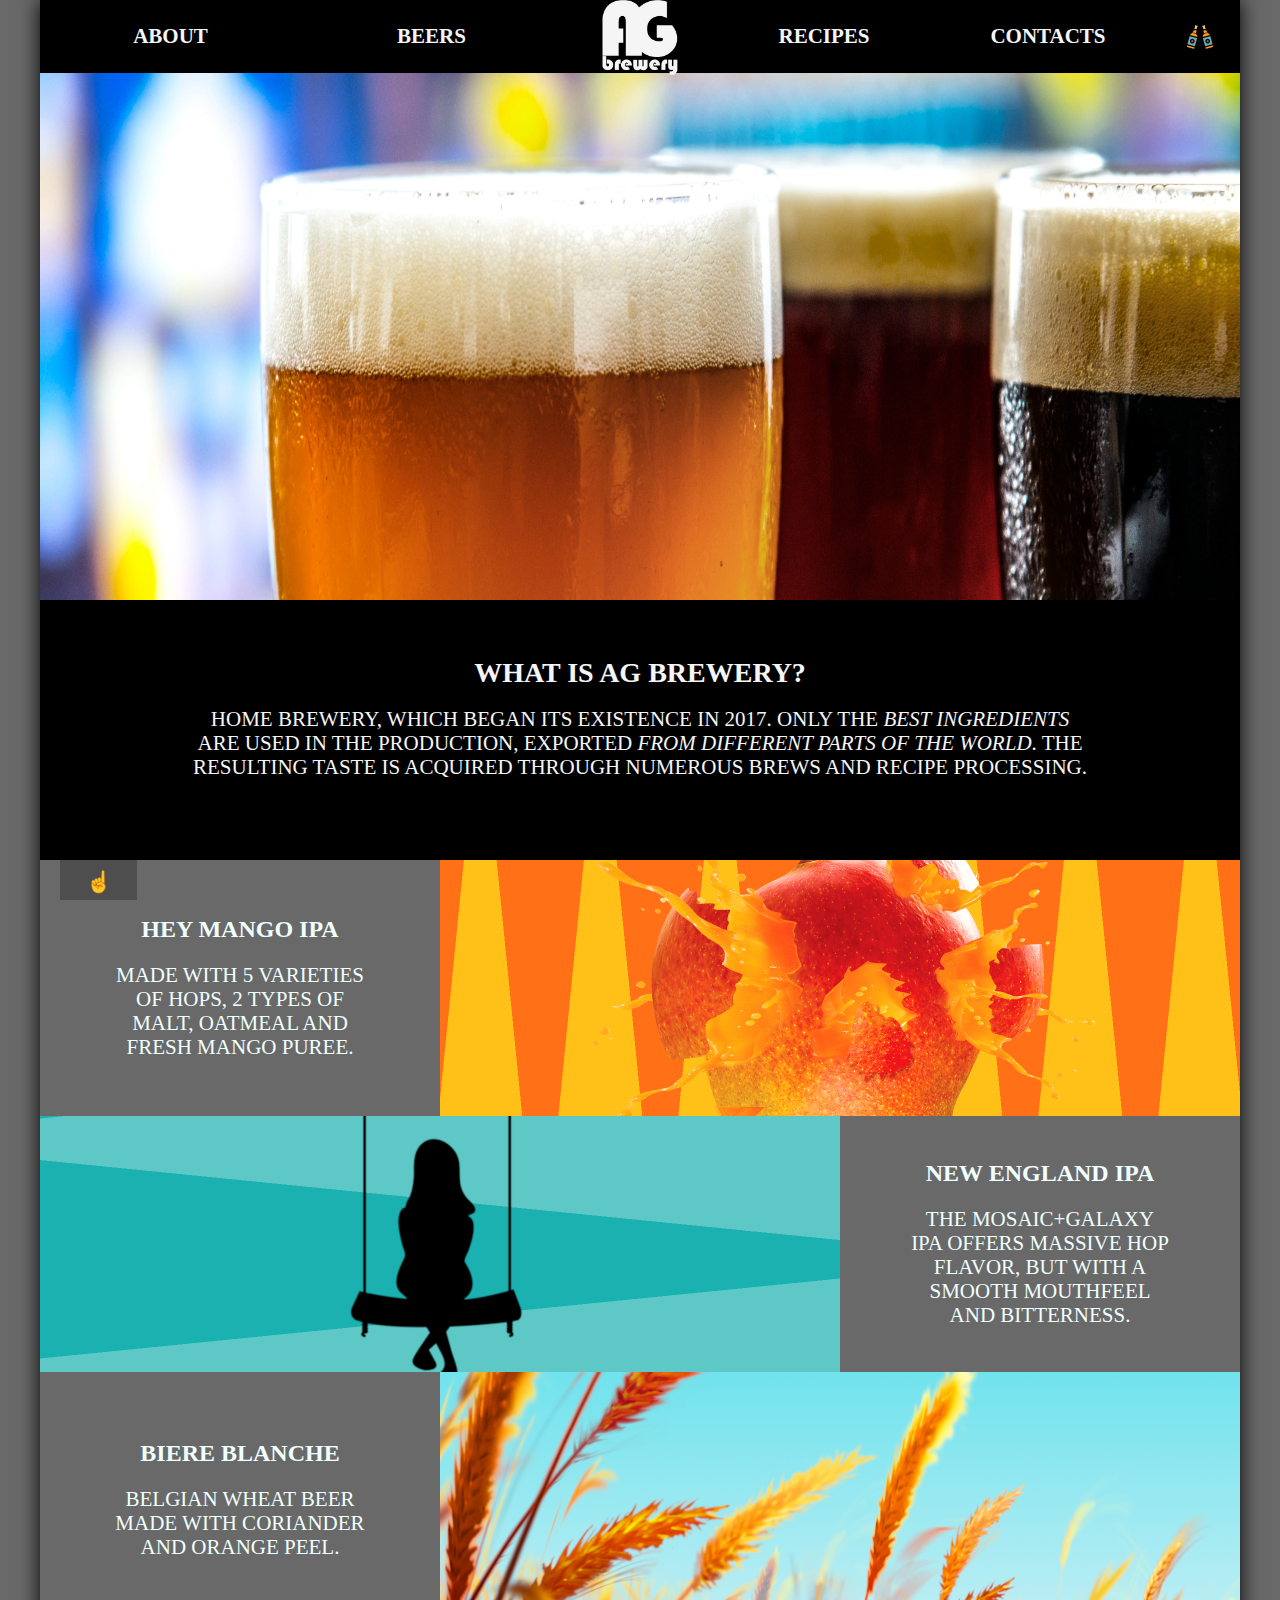
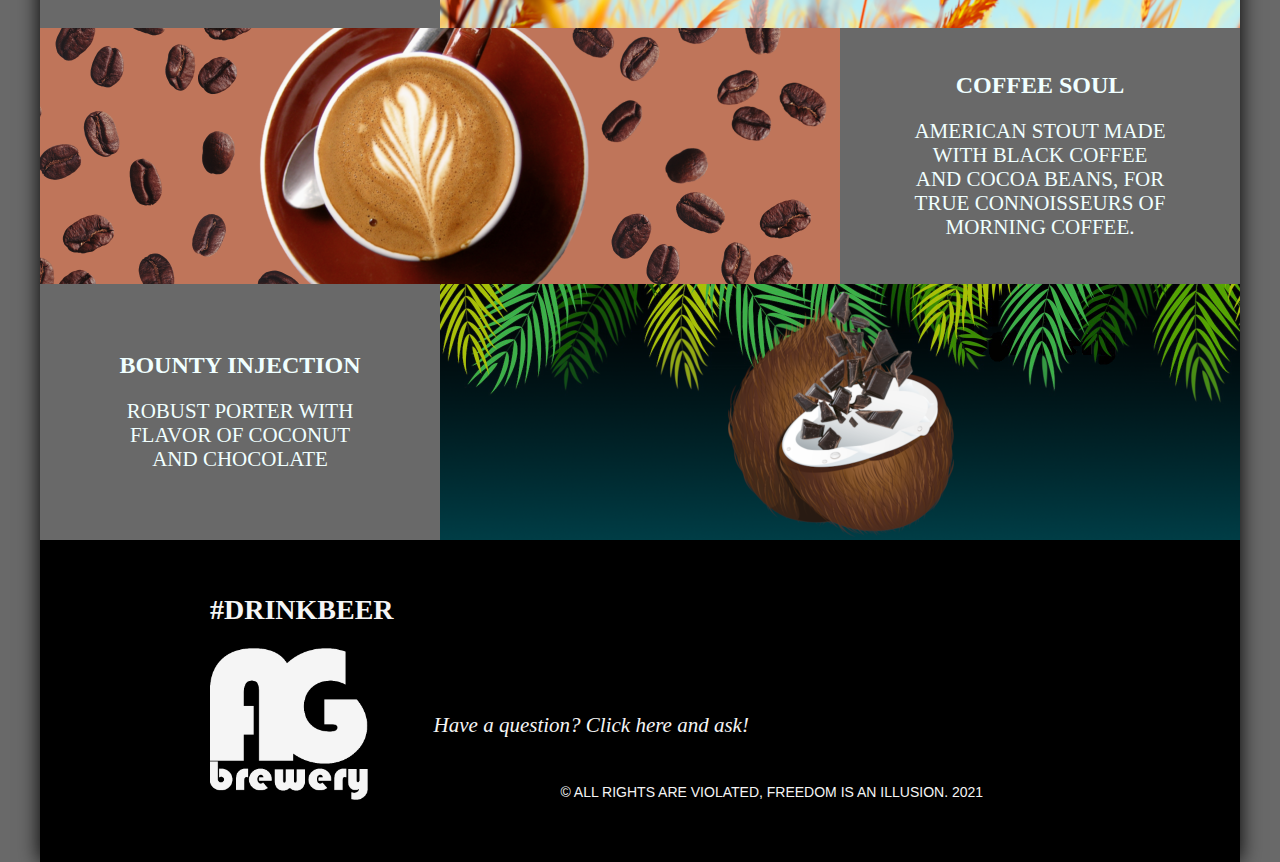
<file: AG Brewery/index.html>
<!DOCTYPE html>

<html lang="eng">
  <head>
    <meta charset="utf-8"/>
    <meta name="description" content="Micro brewery from Haifa, Israel.">
    <link rel="icon" href="files/AGbrewery.png" type="image/icon type" />
    <title>AG Brewery</title>
    <link href="css/normalize.css" rel="stylesheet" />
    <link href="css/style.css" rel="stylesheet" />
  </head>

  <body class="container">
    <header class="header">
      <nav>
        <ul class="navigation-list">
          <li class="nav-item"><a class="link" href="#anc1">about</a></li>
          <li class="nav-item"><a class="link" href="#anc2">beers</a></li>
          <li class="nav-item">
            <a class="header-logo"><img src="files/AG-whitesmoke.png" width="75" height="75"></a>
          </li>
          <li class="nav-item">
            <a class="link" href="recipes.html">recipes</a>
          </li>
          <li class="nav-item"><a class="link" href="#anc3">contacts</a></li>
          <li class="nav-item-sign-in">
            <button type="button" class="sign-in-button" title="Sign-in">
              <img src="files/sign-in-img.png" width="32" height="32">
            </button>
          </li>
        </ul>
      </nav>
    </header>

    <main>
      <section id="anc1" class="what-is-ag-brewery">
        <strong class="bold index-title">what is ag brewery?</strong>
        <p class="paragraph">
          Home brewery, which began its existence in 2017. Only the <em>best
          ingredients</em> are used in the production, exported <em>from different parts
          of the world</em>. The resulting taste is acquired through numerous brews
          and recipe processing.
        </p>
      </section>

      <section id="anc2" class="card our-beer">
        <div class="beer-description">
          <h2 style="font-family: SPOOKY MONSTER" class="beer-name">hey mango ipa</h2>
          <p>
            Made with 5 varieties of hops, 2 types of malt, oatmeal and fresh
            mango puree.
          </p>
        </div>
        <a class="img-link" target="_blank" href="https://www.brewersfriend.com/homebrew/recipe/view/369037/hey-mango-ipa"><img src="img/HMIPA.png" width="800" height="256" alt="Hey Mango IPA"/></a>
      </section>

      <section class="card our-beer">
        <a class="img-link" target="_blank" href="https://www.brewersfriend.com/homebrew/recipe/view/725930/24-neipa-2-0">
          <img
            src="img/NEIPA.png"
            width="800"
            height="256"
            alt="New England IPA"
          />
        </a>
        <div class=" beer-description">
          <h2 class="beer-name">new england ipa</h2>
          <p>
            The Mosaic+galaxy IPA offers massive hop flavor, but with a smooth
            mouthfeel and bitterness.
          </p>
        </div>
      </section>

      <section class="card our-beer">
        <div class=" beer-description">
          <h2 style="font-family: Chalkduster" class="beer-name">
            biere blanche
          </h2>
          <p>Belgian wheat beer made with coriander and orange peel.</p>
        </div>
        <a class="img-link" target="_blank" href="https://www.brewersfriend.com/homebrew/recipe/view/162479/bire-blanche">
          <img src="img/wheat.png" width="800" height="256" alt="Biere Blanche" />
        </a>
      </section>

      <section class="card our-beer">
        <a class="img-link" target="_blank" href="https://www.brewersfriend.com/homebrew/recipe/view/630588/chocolate-coffee-stout">
          <img
            src="img/CoffeeSoul.png"
            width="800"
            height="256"
            alt="Coffee Soul"
          />
        </a>
        <div class=" beer-description">
          <h2 style="font-family: Apple Chancery" class="beer-name">
            coffee soul
          </h2>
          <p>
            American stout made with black coffee and cocoa beans, for true
            connoisseurs of morning coffee.
          </p>
        </div>
      </section>

      <section class="card our-beer">
        <div class=" beer-description">
          <h2 style="font-family: Bounty" class="beer-name">
            Bounty Injection
          </h2>
          <p>robust porter with flavor of coconut and chocolate</p>
        </div>

        <a class="img-link" target="_blank" href="https://www.brewersfriend.com/homebrew/recipe/view/391583/chocolate-coconut-porter">
          <img
            src="img/bounty injection.png"
            width="800"
            height="256"
            alt="Bounty Injection"
          />
        </a>
      </section>

      <div id="back-top">
        <a href="#" onclick="return up()">☝</a>
      </div>
    </main>

    <footer id="anc3" class="footer">
      <ul class="footer--left-column">
        <li><strong class="bold">#drinkbeer</strong></li>
        <br>
        <li><img src="files/AG-whitesmoke.png" width="158px" height="152px"/></li>
      </ul>
      
      <ul class="footer--right-column">
        <li><address class="write-to-author">
        <p>Have a question? Click <a class="write-to-author" href="mailto:gorodov1993@gmail.com?subject=Hey, dude! I have a question!">here</a> and ask!</p>
        </address></li>
        <li><p><small class="copyright">© All rights are violated, freedom is an illusion. 2021</small></p></li>
      </ul>
      
    </footer>

    <script
      type="text/javascript"
      src="https://ajax.googleapis.com/ajax/libs/jquery/1.10.1/jquery.min.js"
    ></script>
    <script>
      $("a[href*=#]").bind("click", function (e) {
        var anchor = $(this);
        $("html, body")
          .stop()
          .animate(
            {
              scrollTop: $(anchor.attr("href")).offset().top,
            },
            700
          );
        e.preventDefault();
      });
    </script>

    <script type="text/javascript">
      function up() {
        var top = Math.max(
          document.body.scrollTop,
          document.documentElement.scrollTop
        );
        if (top > 0) {
          window.scrollBy(0, (top + 100) / -10);
          t = setTimeout("up()", 20);
        } else clearTimeout(t);
        return false;
      }
    </script>

    <script type="text/javascript">
      (function ($) {
        $(function () {
          $("#up").click(function () {
            $("body,html").animate({ scrollTop: 0 }, 500);
            return false;
          });
        });
      })(jQuery);
    </script>
  </body>
</html>
</file>
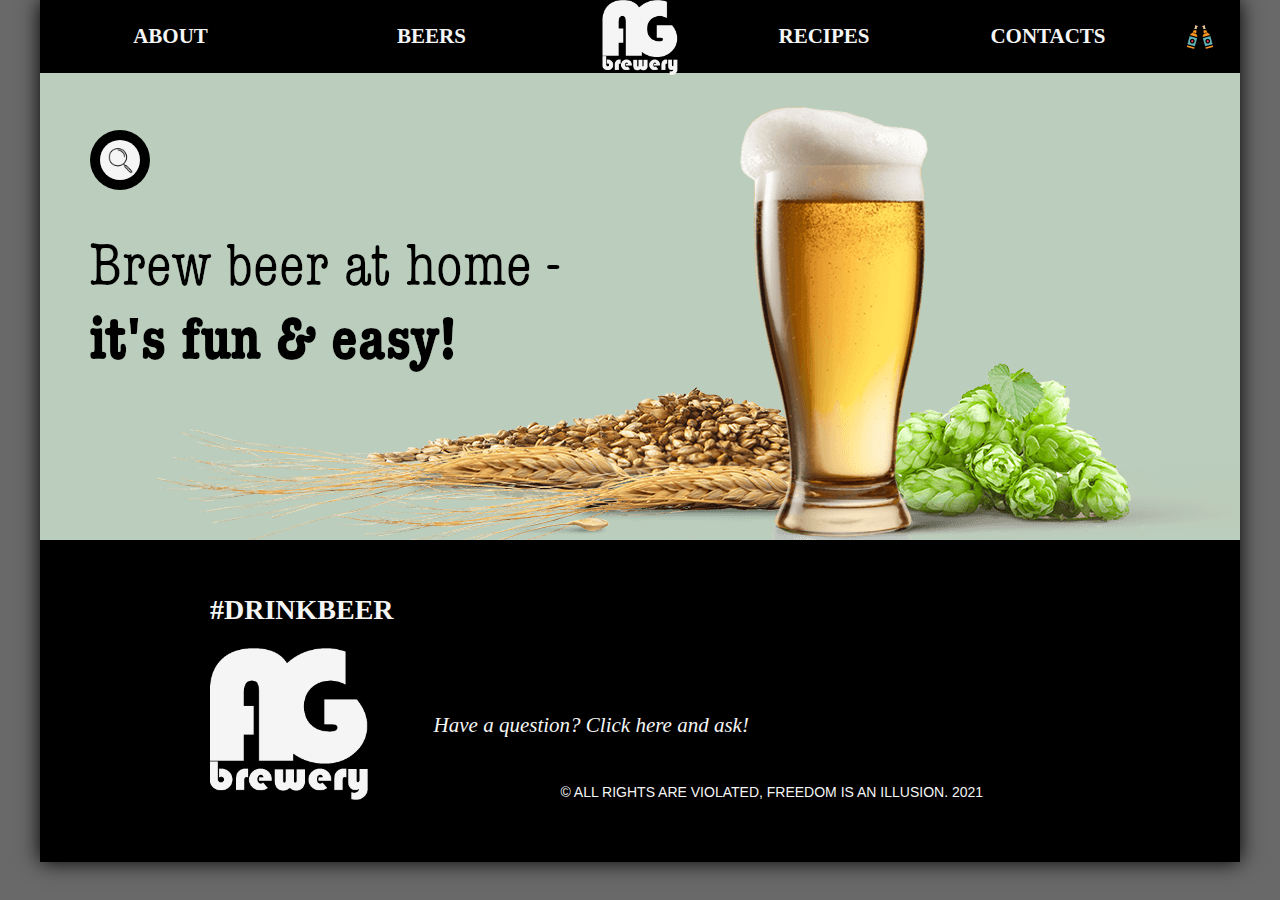
<file: AG Brewery/recipes.html>
<!DOCTYPE html>
<html lang="eng">

<head>
    <meta charset="utf-8">
    <link rel="icon" href="files/AGbrewery.png" type="image/icon type">
    <title>Recipes</title>
    <link href="css/normalize.css" rel="stylesheet">
    <link href="css/style.css" rel="stylesheet">
</head>

<body class="container">

    <header class="header-recipes">
        <nav>
            <ul class = "navigation-list">
                <li class = "nav-item"><a class = "link" href="index.html#anc1">about</a></li>
                <li class = "nav-item"><a class = "link" href="index.html#anc2">beers</a></li>
                <li class="nav-item">
                    <a class="header-logo" href="index.html"><img src="files/AG-whitesmoke.png" width="75" height="75"></a>
                  </li>
                <li class = "nav-item"><a class = "link" href="recipes.html">recipes</a></li>
                <li class = "nav-item"><a class = "link" href="#anc3">contacts</a></li>
                <li class = "nav-item-sign-in"><button type = "button" class = "sign-in-button" title="Sign-in">
                    <img src="files/sign-in-img.png" width="32" height="32">
                </button></li>
            </ul>
        </nav>
        <form class="search-box">
            <input class="search-txt" type="text" name="search" placeholder="Search">
            <a class="search-btn" href="#">
                <img src="files/icon-search.png" width="25px" height="25px">
            </a>
        </form>
    </header>

    <main>

    </main>

    <footer id="anc3" class="footer">
        <ul class="footer--left-column">
          <li><strong class="bold">#drinkbeer</strong></li>
          <br>
          <li><img src="files/AG-whitesmoke.png" width="158px" height="152px"/></li>
        </ul>
        
        <ul class="footer--right-column">
          <address class="write-to-author">
            <p>Have a question? Click <a class="write-to-author" href="mailto:gorodov1993@gmail.com?subject=Hey, dude! I have a question!">here</a> and ask!</p> 
          </address>
          <p><small class="copyright">© All rights are violated, freedom is an illusion. 2021</small></p>
        </ul>
        
      </footer>

    <script type="text/javascript" src="https://ajax.googleapis.com/ajax/libs/jquery/1.10.1/jquery.min.js"></script>
    <script>
        $('a[href*=#]').bind("click", function(e) {
            var anchor = $(this);
                $('html, body').stop().animate({
                    scrollTop: $(anchor.attr('href')).offset().top
                }, 700);
            e.preventDefault();
        });
    </script>

    <script type="text/javascript">
        function up() {  
            var top = Math.max(document.body.scrollTop,document.documentElement.scrollTop);  
            if(top > 0) {  
            window.scrollBy(0,((top+100)/-10));  
            t = setTimeout('up()',20);  
            } else clearTimeout(t);  
            return false;  
        } 
    </script>

    <script type="text/javascript">
        (function($) {  
            $(function() {  
            
            $('#up').click(function() {  
                $('body,html').animate({scrollTop:0},500);  
                return false;  
            })  
            
            })  
            })(jQuery) 
    </script>

</body>
</file>
<file: AG Brewery/css/style.css>
@font-face {
    font-family: "BAUHS93";
    src: url(../fonts/BAUHS93.ttf) format("ttf");
    font-weight: normal;
    font-style: normal;
}

@font-face {
    font-family: "Futura";
    src: url(../fonts/Futura.ttc) format("ttc");
    font-weight: normal;
    font-style: normal;
}

@font-face {
    font-family: "Apple Chancery";
    src: url(../fonts/Apple\ Chancery.ttf) format("ttf");
    font-weight: normal;
    font-style: normal;
}

@font-face {
    font-family: "Chalkduster";
    src: url(../fonts/Chalkduster.ttf) format("ttf");
    font-weight: normal;
    font-style: normal;
}

@font-face {
    font-family: "SPOOKY MONSTER";
    src: url(../fonts/SPOOKY\ MONSTER.ttf) format("ttf");
    font-weight: normal;
    font-style: normal;
}

@font-face {
    font-family: "Bounty";
    src: url(../fonts/Bounty.ttf) format("ttf");
    font-weight: normal;
    font-style: normal;
}

@keyframes emergence {
    0% {
        transform: translateY(-2000px);
    }
    70% {
        transform: translateY(30px);
    }
    90% {
        transform: translateY(-10px);
    }
    100% {
        transform: translateY(0);
    }
}
  
@keyframes dissipation {
    from {
        opacity: 1;
    }
    to {
        opacity: 0;
    }
}

html {
    padding: 0;
    margin: 0;
}

body {
    text-transform: uppercase;
    font-family: "BAUHS93", Bauhaus93;
    margin: 0;
    padding: 0;
    font-size: 21px;
    line-height: 24px;
    background-color:dimgray;
}

strong{
    color: whitesmoke;
}

.container {
    width: 1200px;
    margin-left: auto;
    margin-right: auto;
    box-shadow: 0 0 20px 0 #000000;
}

.hidden {
    display: none;
}

/**********************


         HEADER

*********************/

.header {
    
    background-image: url(../img/main-background.jpeg);
    background-repeat: no-repeat;
    height: 600px;
    background-position: 50% bottom, 100% top;
    position: relative;
}

.header-recipes {
    min-height: 540px;
    background-image: url(../img/recipes-background.png);
    background-repeat: no-repeat;
    background-position: 50% bottom, 100% top;
    position: relative;

}

.header-logo {
    background-repeat: no-repeat;
    position:absolute;
    top: 0;
    left: 50%;
    transform: translateX(-50%);
}

.navigation-list {
    margin-top: 0;
    margin-bottom: 0;
    display: flex;
    color:whitesmoke;
    background-color:black;
    list-style: none;
    padding-left: 0;
}
  
.nav-item {
    line-height: 53px;
    font-weight: bold;
    text-align: center;
    width: 224px;
}

.nav-item:hover {
    background-color: #b2b2b2;
    transition:0.5s;
}

.nav-item:not(:hover) {
    background-color: black;
    transition:0.5s;
}

.nav-item:nth-child(1) {
    width: 261px;
}

.nav-item:nth-child(2) {
    width: 261px;
}

.nav-item:nth-child(3) {
    width: 150px;
}

.hidden-link {
    color:whitesmoke;
    text-decoration: none;
}

.img-link {
    margin-bottom: -5px;
}

.link {
    display: block;
    text-decoration-line: none;
    padding: 10px 0;
    color:whitesmoke;
}
  
.link:hover {
    color:black;
    transition:0.3s ease;

}

.link:active {
    color: #b2b2b2;
}

.sign-in-button {
    background: transparent;
    color:#f5f5f5;
    line-height: 53px;
    font-weight: bold;
    padding-top: 15px;
    text-align: center;
    width: 80px;
    height: 73px;
    border:none;
}

.sign-in-button:hover {
    color:black;
    cursor: pointer;
}

.sign-in-button:active {
    background-color: #f5f5f5;
}

.nav-item-sign-in {
    font-weight: bold;
    text-align: center;
}

.nav-item-sign-in:hover {
    background-color: #b2b2b2;
    transition:0.5s;
}

.nav-item-sign-in:not(:hover) {
    background-color: black;
    transition:0.5s;
}



.icon {
    display: inline-block;
    width: 20px;
    height: 20px;
    vertical-align: middle;
    fill: currentColor;
}

/******************

        MAIN

******************/

.what-is-ag-brewery {
    display: flex;
    flex-direction: column;
    padding: 60px 0;
    color:whitesmoke;
    background-color: black;
}

.our-beer {
    width: 100%;
    display: flex;
    flex-wrap: wrap;
}

.card {
    width: 400px;
    height: 256px;
    display: flex;
    flex-direction:column;
    align-items: center;
    justify-content: center;
    text-align: center;
}

.beer-description {
    padding: 4px 70px;
    font-family: "Futura";
    color:azure;
}

/* .zoom {
    transition: transform .2s;
    margin: 0 auto;
}

.zoom:hover {
    transform: scale(1.05);
} */

.bold {
    font-size: 28px;
    line-height: 26px;
    font-weight: bold;
}

.beer-name {
    line-height: 26px;
    font-size: 24px;
}

.index-title, .paragraph {
    padding: 0px 150px;
    text-align: center;
}

.paragraph {
    font-family: "Futura";
}

.footer {
    display:flex;
    flex-direction: row;
    align-items: center;
    padding: 36px 100px 36px 130px;
    background-color: black;
}

.footer--left-column {
    align-self: flex-start;
    float: left;
}

.footer--right-column {
    align-self: flex-end;
    float: right;
}

#back-top {
    position: fixed;
    bottom: 0px;
    padding: 0px;
    margin-left: 20px;
    z-index:99991;
    text-align: center;

}
#back-top a{
    padding-top: 25px;
    width: 77px;
    height: 30px;
    background: rgba(0, 0, 0, 0.25);
    color:black;
    display:block;
    text-decoration:none;
    -webkit-transition: all linear 0.2s; 
    -moz-transition: all linear 0.2s;
    -ms-transition: all linear 0.2s;
    -o-transition: all linear 0.2s;
    transition: all linear 0.2s;
    text-align: center;
     
}
 
#back-top a:hover{
    padding-top: 80px;
    height: 80px;
    background: grey;
    -webkit-transition: all linear 0.2s; 
    -moz-transition: all linear 0.2s;
    -ms-transition: all linear 0.2s;
    -o-transition: all linear 0.2s;
    transition: all linear 0.2s;
    color: black;
    text-align:center;

}

.search-box{
    position:absolute;
    top:190px;
    left:50px;
    transform:translate(0%,-100%);
    background: black;
    height: 40px;
    border-radius:40px;
    padding:10px;
}

.search-box:hover > .search-txt {
    width: 160px;
    padding: 0 6px;
}

.search-box:hover > .search-btn {
    background: whitesmoke;

}

.search-btn {
    color: #222222;
    float:right;
    width: 40px;
    height: 40px;
    border-radius: 50%;
    background: whitesmoke;
    display: flex;
    justify-content:center;
    align-items: center;
    transition: 0.4s;
}

.search-txt{
    border:none;
    background: none;
    outline: none;
    float: left;
    padding: 0;
    color: whitesmoke;
    font-size: 24px;
    transition: 0.4s;
    line-height: 40px;
    width: 0px;
    font-family: Arial, Helvetica, sans-serif;
}

.copyright {
    color:whitesmoke;
    position:relative;
    text-align: center;
    font-family: Arial, Helvetica, sans-serif;
    font-size: 14px;
    top:20px;
    left: 30%;
}

.write-to-author {
    color:whitesmoke;
    text-decoration: none;
    text-transform: none;
}

.write-to-author:active {
    color:whitesmoke;
}

.write-to-author:visited {
    color: whitesmoke;
    text-decoration: none;
}
</file>
